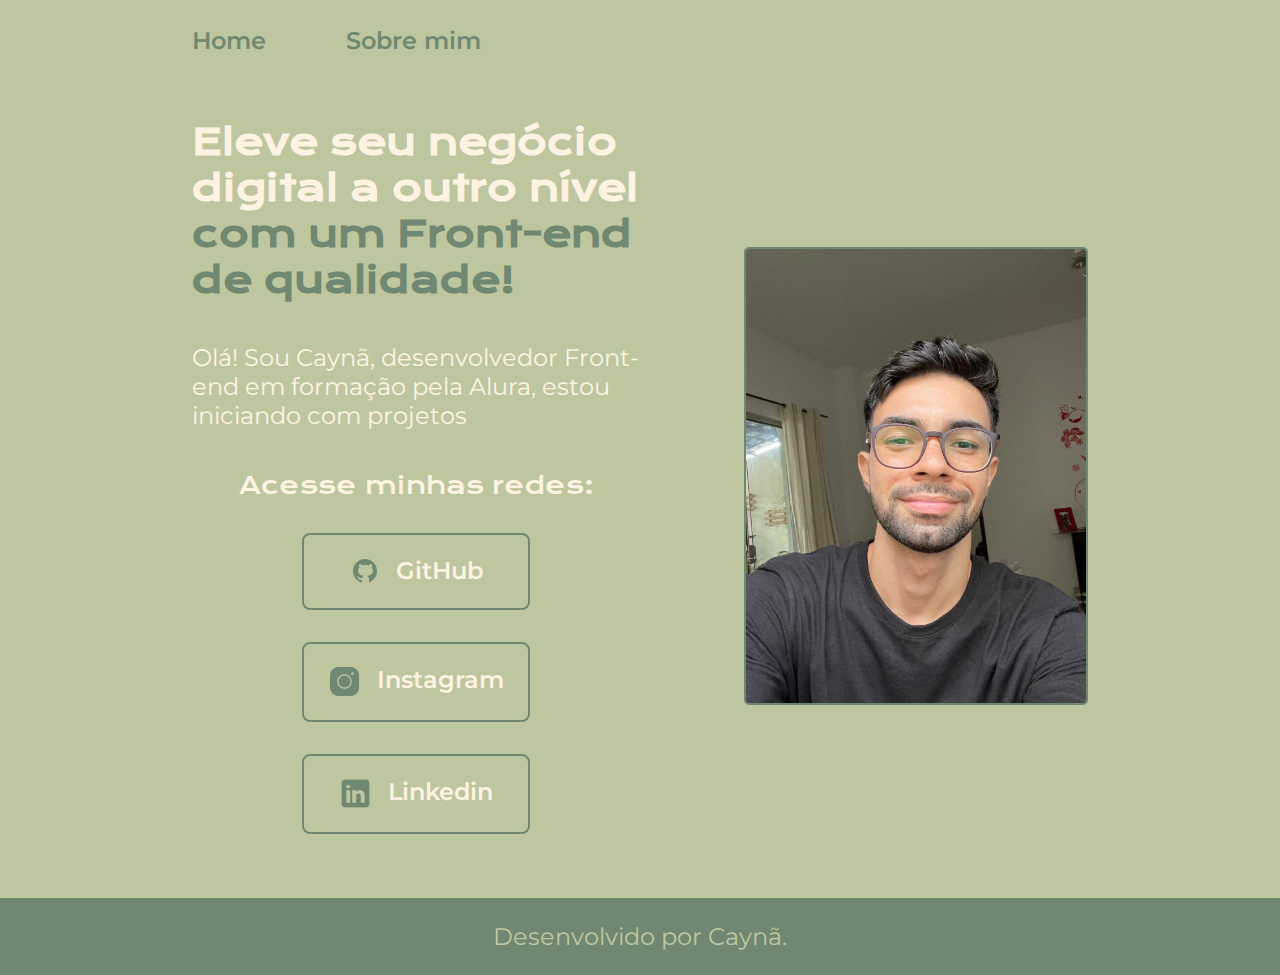
<file: index.html>
<!DOCTYPE html>
<html lang="en">
<head>
    <meta charset="UTF-8">
    <meta name="viewport" content="width=device-width, initial-scale=1.0">
    <title>Portfolio</title>
    <link rel="stylesheet" href="styles/style.css">
</head>
<body>
    <header class="cabecalho">
        <nav class="cabecalho__menu">
            <a class="cabecalho__menu__link"   href="index.html">Home</a>
            <a class="cabecalho__menu__link"   href="about.html">Sobre mim</a>
        </nav>   
    </header>
        <main class="apresentacao">
            <section class="apresentacao__conteudo">
                <h1 class="apresentacao__conteudo__titulo">Eleve seu negócio digital a outro nível <strong class="texto_destaque">com um Front-end de qualidade!</strong></h1>
                <p class="apresentacao__conteudo__texto">Olá! Sou Caynã, desenvolvedor Front-end em formação pela Alura, estou iniciando com projetos</p>
                <div class="apresentacao__links">
                <h2 class="apresentacao__links__subtitulo">Acesse minhas redes:</h2>
                
                <a class="apresentacao__links__navegacao" href="https://github.com/DevCayna"> <img src="assets/github.png" alt="ícone do github">
                    GitHub
                </a>
                <a class="apresentacao__links__navegacao"  href="https://instagram.com/cayna_alves">
                    <img src="assets/instagram.png" alt="ícone do instagram"> Instagram
                </a>
                <a class="apresentacao__links__navegacao" href="https://www.linkedin.com/in/cayn%C3%A3victor/">
                    <img src="assets/linkedin.png" alt="ícone do linkedin">
                    Linkedin
                </a>
                </div>
            </section>
            <img class="apresentacao__imagem" src="assets/Foto perfil Caynã.jpg" alt="Foto de perfil de Caynã">
        </main>
    <footer class="rodape">
        <p>Desenvolvido por Caynã.</p>
    </footer>

</body>
</html>
</file>
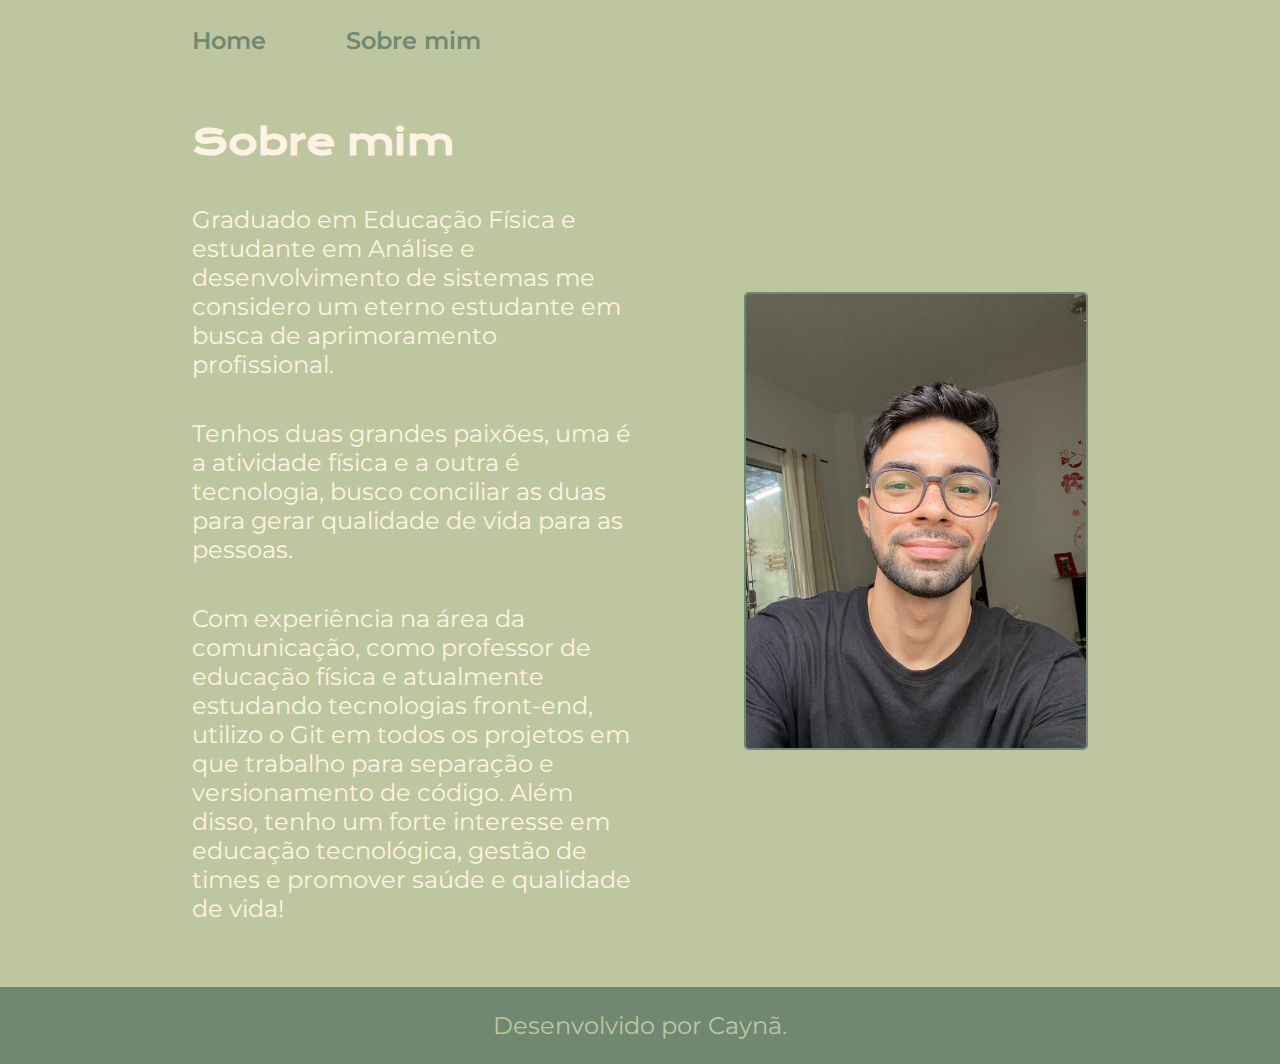
<file: about.html>
<!DOCTYPE html>
<html lang="pt-br">
<head>
    <meta charset="UTF-8">
    <meta name="viewport" content="width=device-width, initial-scale=1.0">
    <title>Sobre mim</title>
    <link rel="stylesheet" href="styles/style.css">
</head>
<body>

    <header class="cabecalho">
        <nav class="cabecalho__menu">
            <a class="cabecalho__menu__link"   href="index.html">Home</a>
            <a class="cabecalho__menu__link"   href="about.html">Sobre mim</a>
        </nav>   
    </header>

    <main class="apresentacao">
        <section class="apresentacao__conteudo">
          <h1 class="apresentacao__conteudo__titulo">Sobre mim</h1>  
          <p class="apresentacao__conteudo__texto">Graduado em Educação Física e estudante em Análise e desenvolvimento de sistemas me considero um eterno estudante em busca de aprimoramento profissional.</p>
          <p class="apresentacao__conteudo__texto">Tenhos duas grandes paixões, uma é a atividade física e a outra é tecnologia, busco conciliar as duas para gerar qualidade de vida para as pessoas.</p>
          <p class="apresentacao__conteudo__texto">Com experiência na área da comunicação, como professor de educação física e atualmente estudando tecnologias front-end, utilizo o Git em todos os projetos em que trabalho para separação e versionamento de código. Além disso, tenho um forte interesse em educação tecnológica, gestão de times e promover saúde e qualidade de vida!</p>
        </section>
        <img class="apresentacao__imagem" src="assets/Foto perfil Caynã.jpg" alt="Foto de perfil de Caynã">
    </main>

    <footer class="rodape">
        <p>Desenvolvido por Caynã.</p>
    </footer>
</body>
</html>
</file>
<file: styles/style.css>
/*Importando fontes */

@import url('https://fonts.googleapis.com/css2?family=Krona+One&display=swap');

@import url('https://fonts.googleapis.com/css2?family=Krona+One&family=Montserrat:ital,wght@0,100..900;1,100..900&display=swap');

:root {
    --cor-princimaria: #BEC6A0;
    --cor-secundaria: #FEF3E2;
    --cor-tercearia: #708871; 
    --cor-hover: #606676;

    --fonte-principal-krona: "Krona One", sans-serif;
    --fonte-secundaria-mont: "Montserrat", sans-serif;
}



/*Css reset */
*{
    margin: 0;
    padding: 0;
}

/*Imagem de perfil alterada*/
.apresentacao__imagem{
    width: 38%;
    border-radius: 5px;
    border: 2px solid var(--cor-tercearia);
}

body {
    box-sizing: border-box;
    background-color: var(--cor-princimaria);
    color: var(--cor-secundaria);
}

.cabecalho{
    padding: 2% 0% 0% 15%;
}

.cabecalho__menu{
    display: flex;
    gap: 80px;

}
.cabecalho__menu__link{
    font-family: var(--fonte-secundaria-mont);
    font-weight: 600;
    font-size: 1.5rem;
    color: var(--cor-tercearia);
    text-decoration: none;
}

.apresentacao{
    padding: 5% 15%;
    display: flex;
    align-items: center;
    justify-content: space-between;
    gap: 82px;
}

.apresentacao__conteudo{
    width: 50%;
    display: flex;
    flex-direction: column;
    gap: 40px;
}

.apresentacao__conteudo__titulo{
    font-size: 2.25rem;
    font-family: var(--fonte-principal-krona);
}

.texto_destaque {
    color: var(--cor-tercearia);
}


.apresentacao__conteudo__texto{
    font-size: 1.5rem;
    font-family: var(--fonte-secundaria-mont);
}

.apresentacao__links{
    display: flex;
    flex-direction: column;
    justify-content: space-between;
    align-items: center;
    gap: 32px;
}

.apresentacao__links__subtitulo{
    font-family: var(--fonte-principal-krona);
    font-weight: 400;
    size: 24px;
}

.apresentacao__links__navegacao{
    border: 2px solid var(--cor-tercearia);
    display: flex;
    justify-content: center;
    gap: 16px;
    width: 50%;   
    text-align: center;
    border-radius: 8px;
    font-size: 1.5rem;
    padding: 21.5px 0;
    text-decoration: none;
    color: var(--cor-secundaria);
    font-family: var(--fonte-secundaria-mont);
    font-weight: 600;
}

.apresentacao__links__link:hover {
    background-color: var(--cor-hover);
}

.rodape{
    color: var(--cor-princimaria);
    background-color: var(--cor-tercearia);
    padding: 24px;
    text-align: center;
    font-family: var(--fonte-secundaria-mont);
    font-size: 1.5rem;
    font-weight: 400;
}

@media (max-width: 1200px) {
    .cabecalho{
        padding: 10%;

    }
    
    .cabecalho__menu{
        justify-content: center;
    }

    .apresentacao{
        flex-direction: column-reverse;
        padding: 5%;
    }

    .apresentacao__conteudo{
        width: auto;
        }
}
</file>
